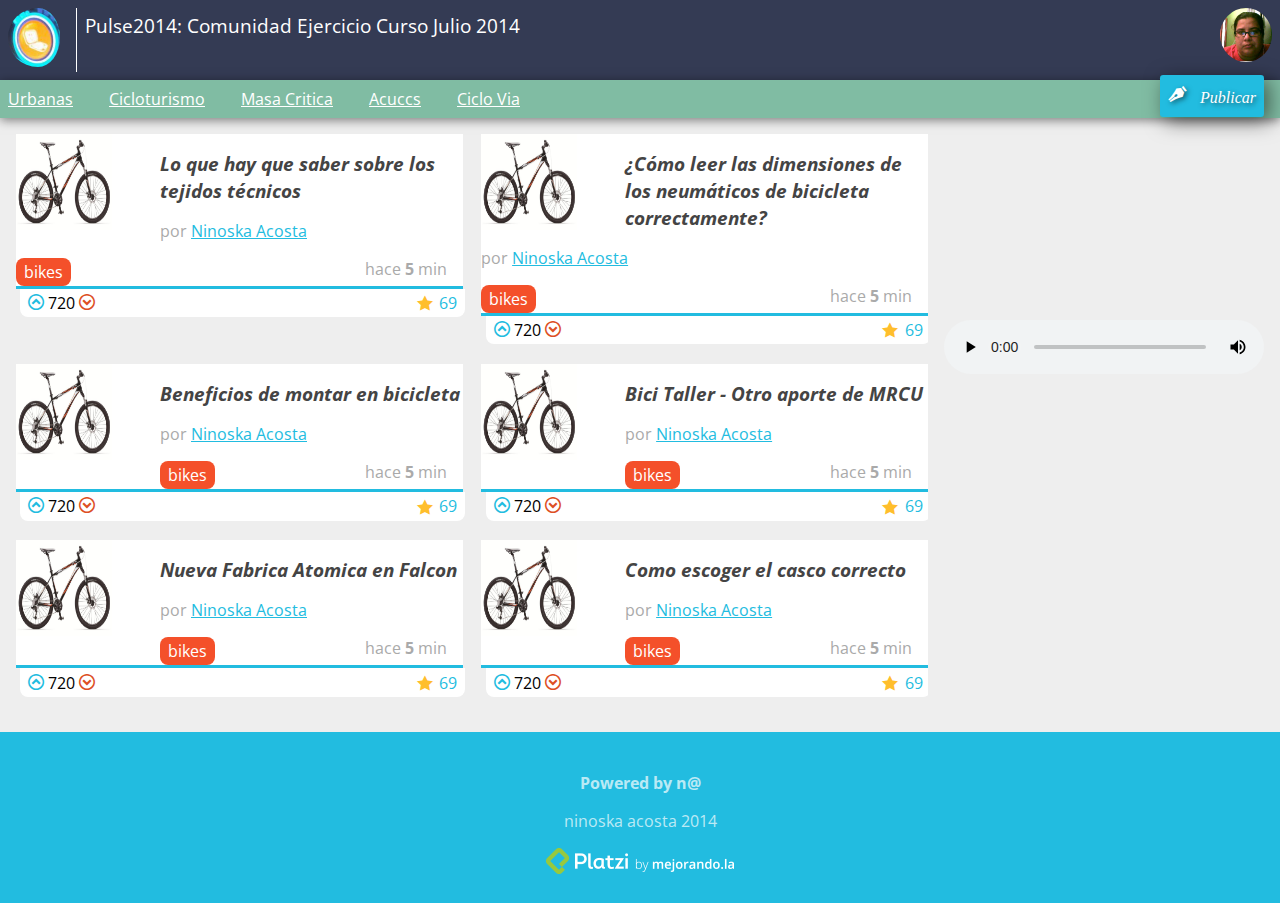
<file: index.html>
<!DOCTYPE html>
<html lang="es">
<head>
	<meta charset="UTF-8" />
	<meta name="description" content="Proyecto de la primera generacion del 2014 del curso de diseño web online" />
	<meta name="viewport" content="width=device-width, minimum-scale=1, maximum-scale=1"/>
	<title>Pulse2014 - Comunidad de Prueba para Clase #1</title>
	<!-- <link href='http://fonts.googleapis.com/css?family=Open+Sans:400,700' rel='stylesheet' type='text/css'>
	 -->
	 <link rel="stylesheet" href="normalize.css">
	<link rel="stylesheet" href="estilos.css">
	<script src="prefixfree.min.js"></script>
</head>
<body>
	<header>
		<figure id="logo">
			<img src="logo.png">
		</figure>
		<h1>
			Pulse2014: Comunidad Ejercicio Curso Julio 2014
		</h1>
		<figure id="avatar">
			<!--<img src="avatar.png"> -->
		</figure>
	</header>
	<nav>
		<ul>
			<li><a href="#">Urbanas</a></li>
			<li><a href="#">Cicloturismo</a></li>
			<li><a href="#">Masa Critica</a></li>
			<li><a href="#">Acuccs</a></li>
			<li><a href="#">Ciclo Via</a></li>
			<li id="publicar_nav"><a href="#" class="icon-pluma" id="mostrar-form">Publicar</a></li>
		</ul>
	</nav>
	<form action="" id="formulario" class="formulario">
		<input type="text" id="titulo" placeholder="Titulo" required>
		<input type="url" id="enlace" placeholder="Link" required>
		<input type="submit" value="Agregar">
	</form>
	<aside>
		<div id="clima"></div>
		<div id="geo"></div>
		<video width="320" height="240" controls>
			<source src="small.ogv" type="video/ogg"/>
			<source src="small.mp4" type="video/mp4"/>
		</video>
	</aside>
	<section id="contenido">
		<article class="item">
			<figure class="imagen_item">
				<img src="imagen.jpg" alt="">
			</figure>
			<h2 class="titulo_item">
				<a href="#">
					Lo que hay que saber sobre los tejidos técnicos
				</a>
			</h2>
			<div class="autor_item">
				por <a href="">Ninoska Acosta</a>
			</div>
			<div class="datos_item">
				<a href="#" class="tag_item">bikes</a>
				<span class="fecha_item">hace <strong>5</strong> min</span>
			</div>
			<div class="votacion">
				<a href="#" class="up icon-f-arriba"></a>
				720
				<a href="#" class="down icon-f-abajo"></a>
				<a href="#" class="comentarios_item">69</a>
				<a href="#" class="guardar_item icon-estrella"></a>
			</div>
		</article>
		<article class="item">
			<figure class="imagen_item">
				<img src="imagen.jpg" alt="">
			</figure>
			<h2 class="titulo_item">
				<a href="#">
					¿Cómo leer las dimensiones de los neumáticos de bicicleta correctamente?
				</a>
			</h2>
			<div class="autor_item">
				por <a href="">Ninoska Acosta</a>
			</div>
			<div class="datos_item">
				<a href="#" class="tag_item">bikes</a>
				<span class="fecha_item">hace <strong>5</strong> min</span>
			</div>
			<div class="votacion">
				<a href="#" class="up icon-f-arriba"></a>
				720
				<a href="#" class="down icon-f-abajo"></a>
				<a href="#" class="comentarios_item">69</a>
				<a href="#" class="guardar_item icon-estrella"></a>
			</div>
		</article>
		<article class="item">
			<figure class="imagen_item">
				<img src="imagen.jpg" alt="">
			</figure>
			<h2 class="titulo_item">
				<a href="#">
					Beneficios de montar en bicicleta
				</a>
			</h2>
			<div class="autor_item">
				por <a href="">Ninoska Acosta</a>
			</div>
			<div class="datos_item">
				<a href="#" class="tag_item">bikes</a>
				<span class="fecha_item">hace <strong>5</strong> min</span>
			</div>
			<div class="votacion">
				<a href="#" class="up icon-f-arriba"></a>
				720
				<a href="#" class="down icon-f-abajo"></a>
				<a href="#" class="comentarios_item">69</a>
				<a href="#" class="guardar_item icon-estrella"></a>
			</div>
		</article>
		<article class="item">
			<figure class="imagen_item">
				<img src="imagen.jpg" alt="">
			</figure>
			<h2 class="titulo_item">
				<a href="#">
					Bici Taller - Otro aporte de MRCU
				</a>
			</h2>
			<div class="autor_item">
				por <a href="">Ninoska Acosta</a>
			</div>
			<div class="datos_item">
				<a href="#" class="tag_item">bikes</a>
				<span class="fecha_item">hace <strong>5</strong> min</span>
			</div>
			<div class="votacion">
				<a href="#" class="up icon-f-arriba"></a>
				720
				<a href="#" class="down icon-f-abajo"></a>
				<a href="#" class="comentarios_item">69</a>
				<a href="#" class="guardar_item icon-estrella"></a>
			</div>
		</article>
		<article class="item">
			<figure class="imagen_item">
				<img src="imagen.jpg" alt="">
			</figure>
			<h2 class="titulo_item">
				<a href="#">
					Nueva Fabrica Atomica en Falcon
				</a>
			</h2>
			<div class="autor_item">
				por <a href="">Ninoska Acosta</a>
			</div>
			<div class="datos_item">
				<a href="#" class="tag_item">bikes</a>
				<span class="fecha_item">hace <strong>5</strong> min</span>
			</div>
			<div class="votacion">
				<a href="#" class="up icon-f-arriba"></a>
				720
				<a href="#" class="down icon-f-abajo"></a>
				<a href="#" class="comentarios_item">69</a>
				<a href="#" class="guardar_item icon-estrella"></a>
			</div>
		</article>
		<article class="item">
			<figure class="imagen_item">
				<img src="imagen.jpg" alt="">
			</figure>
			<h2 class="titulo_item">
				<a href="#">
					Como escoger el casco correcto
				</a>
			</h2>
			<div class="autor_item">
				por <a href="">Ninoska Acosta</a>
			</div>
			<div class="datos_item">
				<a href="#" class="tag_item">bikes</a>
				<span class="fecha_item">hace <strong>5</strong> min</span>
			</div>
			<div class="votacion">
				<a href="#" class="up icon-f-arriba"></a>
				720
				<a href="#" class="down icon-f-abajo"></a>
				<a href="#" class="comentarios_item">69</a>
				<a href="#" class="guardar_item icon-estrella"></a>
			</div>
		</article>		
	</section>
	<footer>
		<p>
			<strong>Powered by n@</strong>
		</p>
		<p>
			
			<por a href="">ninoska acosta</a>
			 2014
		</p>
		<div id="logos_footer"></div>
	</footer>
	<script src="http://code.jquery.com/jquery-1.11.2.min.js"></script>	
	<script src="formulario.js"></script>
	<script src="geo.js"></script>
	<script src="ajax.js"></script>
</body>
</html>
</file>
<file: estilos.css>
/*declaracion de fuentes*/
/*  @font-face {
   font-family: 'open_sansregular';
   src: url('fuentes/OpenSans-Regular-webfont.eot');
   src: url('fuentes/OpenSans-Regular-webfont.eot?#iefix') format('embedded-opentype'),
        url('fuentes/OpenSans-Regular-webfont.woff') format('woff'),
        url('fuentes/OpenSans-Regular-webfont.ttfna') format('truetype'),
        url('fuentes/OpenSans-Regular-webfont.svg#open_sansregular') format('svg');
   font-weight: normal;
   font-style: normal;

}  */

/*Estilos de icon fonts*/
@import url(http://fonts.googleapis.com/css?family=Open+Sans:400,700);

@font-face {
	font-family: 'pulse';
	src:url('fuentes/pulse.eot?-7rf2q6');
	src:url('fuentes/pulse.eot?#iefix-7rf2q6') format('embedded-opentype'),
		url('fuentes/pulse.woff?-7rf2q6') format('woff'),
		url('fuentes/pulse.ttf?-7rf2q6') format('truetype'),
		url('fuentes/pulse.svg?-7rf2q6#pulse') format('svg');
	font-weight: normal;
	font-style: normal;
}

[class^="icon-"], [class*=" icon-"] {
	font-family: 'pulse';
	speak: none;
	font-style: normal;
	font-weight: normal;
	font-variant: normal;
	text-transform: none;
	line-height: 1;

	/* Better Font Rendering =========== */
	-webkit-font-smoothing: antialiased;
	-moz-osx-font-smoothing: grayscale;
}

.icon-pluma:before {
	content: "\e908";
	margin-right: 0.8em;
}

.icon-estrella:before {
	content: "\e9d9";
	color: #FFBE2C;
	margin-right: 0.4em;
	position: relative;
	top: 0.2em;
}
.icon-f-arriba:before {
	content: "\ea41";
}

.icon-f-abajo:before {
	content: "\ea43";
	color: #DD4F24;	
}

/*Estilos de Pagina*/
a
{
	color:#22BCE0;
}
aside
{
	display: none;
}
body
{
	background: #EEEEEE;
	font-family: "Open Sans"; /* Utiliza la llamada definida en el html */
	/* font-family: "open_sansregular"; */ 
	font-size: 16px;
}
header
{
	background: #343B54;
	color: white;
	overflow: hidden;
	padding: 0.5em;
	position: relative;
}
header figure
{
	float: left;
	margin: 0;
}
header h1
{
	font-size: 1.2em;
	font-weight: normal;
	margin: 0.2em 70px 0 0;
}
header #avatar
{
	margin: 0.5em 0.5em 0 0;
	position: absolute;
	right: 0;
	top:0;	
}
header #avatar img
{
	border-radius: 50%;
	width: 52px;
}
header #logo
{
	border-right: 1px solid white;
	margin-right: 0.5em;

}
header #logo img
{
	border-radius: 50%; /*solo porque mi logo no esta redondo*/		
	margin-right: 0.5em;
	padding-right: 0.5em;
	-webkit-transition: 0.5s;	
	width: 52px;	
}
header #logo img:hover
{
	-webkit-transform:rotate(360deg);
	-moz-transform:rotate(360deg);
	-o-transform:rotate(360deg);
	-ms-transform:rotate(360deg);
	
}
footer
{
	background: #22BCE0;
	color: rgba(255,255,255,0.7);
	padding: 1.5em;
	text-align: center;
}
footer p:first-child
{
	margin-bottom: 0;
}
footer p:last-child
{
	margin-top: 0;
}
footer p:last-child:after
{
	content: " -";
}
footer p:last-child:before
{
	content: "- ";
}
nav
{
	background: #80BCA3;
	box-shadow: rgba(0,0,0,0.5) 0px 2px 10px;
	padding: 0 6em 0 0;
	position: relative;
}
nav ul
{
	list-style: none;
	margin: 0;
	padding: 0;
} 
nav ul #publicar_nav
{	
	position: absolute;
	top: -0.3em; /* se coloca en negativo para que le reste al nav 0.4 y no se salga sino que como centra*/
	right: 0;
}
nav ul #publicar_nav a
{
	background: #22BCE0;
	box-shadow: rgba(0,0,0,0.5) 5px 5px 20px;
	border-radius: 0.2em;
	font-style: italic;
	padding: 0.8em 0.5em 0.8em 2.5em;
	text-decoration: none;
	text-shadow: rgba(0,0,0,0.5) 2px 2px 5px;
}
nav ul #publicar_nav a.disabled
{
	background: grey;
	box-shadow: none;
	color: red;
	cursor: default;
}
nav ul #publicar_nav a:before
{
	left: .5em;
	position: absolute;
	top: .7em;
}
nav ul #publicar_nav a:hover:before
{
	color: red;
	font-size: 1.2em;
}
nav ul li
{
	display: inline-block;
	margin: 0 1em 0 0;
}
nav ul li a
{
	color: white;
	display: block;	
	padding: 0.5em;	
	-webkit-transition: 0.3s;
}
nav ul li a:hover
{
	background: #343B54;
}
#contenido
{
	margin: 1em;
}
#contenido .item
{
	background: white;
	border-bottom: 3px solid #22BCE0;
	margin-bottom: 2em;
	/* overflow: hidden; */ /*comentado por imgane utilizada*/
	min-height: 108px;
	position: relative;
}
#contenido .item .autor_item
{
	color: #AAA;
}
#contenido .item .datos_item
{
	margin: 1em 1em 0 0;
	text-align: right;
}
#contenido .item .datos_item .fecha_item
{
	color: #AAA;
}
#contenido .item .datos_item .tag_item
{
	background: #F4502A;
	border-radius: 0.5em;
	color: white;
	display: inline-block;
	float: left;
	padding: 0.2em 0.5em;
	text-decoration: none;
}
#contenido .item .imagen_item
{
	float: left;
	margin: 0 3em 0 0;
}
#contenido .item .imagen_item img
{
	height: 96px; /*agregado por no tener una imagen del tamaño recomendado*/
	width: 96px;
}
#contenido .item .titulo_item
{
	font-size: 1.2em;
	font-style: italic;
	padding-top: 0.2em 0.2em 0 0; /*modificado el 1em de la clase por imagen mas pequeña*/
}
#contenido .item .titulo_item a
{
	color: #444;
	text-decoration: none;
}
#contenido .item .votacion
{
	border-radius: 0 0 0.5em 0.5em;
	background: white;
	left: 1%;
	margin-top: 3px;
	padding: 0.2em 0.5em;
	position: absolute;
	top: 100%;	
	width: 96%
}
#contenido .item .votacion a
{
	text-decoration: none;
}
#contenido .item .votacion .comentarios_item, 
#contenido .item .votacion .guardar_item 
{
	float: right;
}

/* Mediaquery para convertir a dos columns cuando se accese 
la pagina desde resoluciones a partir de 800px*/
@media screen and (min-width: 768px){
	
	#contenido{
		overflow: hidden;
	}
	#contenido .item {
		float: left;
		/* margin-right: 1%; */
		margin-bottom: 3em; 
		width: 49%;
	}
	#contenido .item:nth-child(odd) {
		margin-right: 2%;		
	}
}
@media screen and (min-width: 1000px){
	aside
	{
		display: block;
		float: right;
		margin:1em;
		width: 25%;
	}
	video
	{
		width: 100%;
	}
}
	
/**
 * FORMULARIO
 */

.formulario 
{
	display: none;
	padding: 1em;
	text-align: right;
}
.formulario input
{
	border: 1px solid #CCC;
	border-radius: 5px;
	padding: 0.2em 0.6em;
}
.formulario input[type="submit"]
{
	background: #22BCE0;
	border-color: #22BCE0;
	box-shadow: rgba(0,0,0,0.5) 5px 5px 20px;
	color: white;
	font-style: italic;
	text-shadow: rgba(0,0,0,0.5) 2px 2px 5px;	
}
</file>
